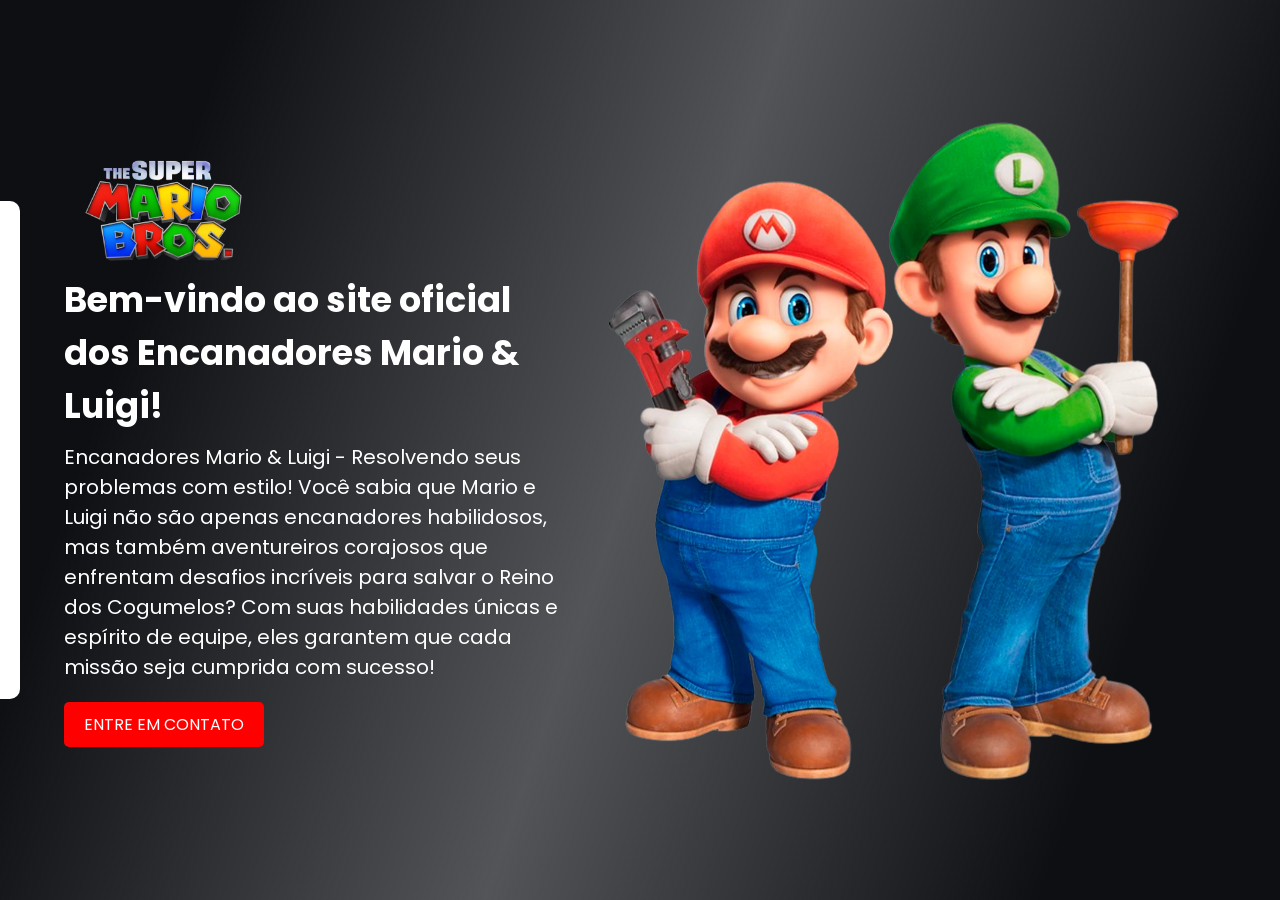
<file: index.html>
<!DOCTYPE html>
<html lang="pt-br">

<head>
    <meta charset="UTF-8">
    <meta name="viewport" content="width=device-width, initial-scale=1.0">
    <link rel="icon" type="image/png" sizes="16x16" href="./img/favicon.ico">
    <link rel="manifest" href="site.webmanifest">
    <title>Super Mario</title>
    <link rel="stylesheet" href="style.css">
    <link rel="preconnect" href="https://fonts.googleapis.com">
    <link rel="preconnect" href="https://fonts.gstatic.com" crossorigin>
    <link
        href="https://fonts.googleapis.com/css2?family=Poppins:wght@400;500;700&family=Roboto:ital,wght@0,100..900;1,100..900&display=swap"
        rel="stylesheet">
</head>

<body>
    <div class="main-section">
        <img class="image-logo" src="./img/logo.png" alt="Logo do Super Mario">
        <h1>Bem-vindo ao site oficial dos Encanadores Mario & Luigi!</h1>
        <p>Encanadores Mario & Luigi - Resolvendo seus problemas com estilo!
            Você sabia que Mario e Luigi não são apenas encanadores habilidosos, mas também aventureiros corajosos
            que
            enfrentam desafios incríveis para salvar o Reino dos Cogumelos? Com suas habilidades únicas e espírito
            de
            equipe, eles garantem que cada missão seja cumprida com sucesso!
        </p>
        <button onclick="abrirFormulario()">ENTRE EM CONTATO</button>
    </div>

    <img src="./img/mario.png" alt="Imagem do Mario" class="image-mario">

    <div>
        <video class="video-background" width="320" height="240" autoplay muted loop>
            <source src="./video/video.mp4" type="video/mp4">
            Seu navegador não suporta o elemento de vídeo.
        </video>
        <div class="mascara-video"></div>
    </div>

    <form class="form-contact">
        <h3>Fale Conosco</h3>
        <input type="name" placeholder="Seu nome" name="name">
        <input type="email" placeholder="Seu email" name="email">
        <textarea placeholder="O que está acontecendo?" name="message"></textarea>
        <button onclick="fecharFormulario()">ENVIAR MENSAGEM</button>
    </form>

    <div class="mascara-form"></div>

    <script src="./script.js"></script>
</body>



</html>
</file>
<file: style.css>
* {
    margin: 0;
    padding: 0;
    box-sizing: border-box;
    font-family: "Poppins", sans-serif;
}


.video-background {
    position: fixed;
    top: 0;
    left: 0;
    min-width: 100%;
    min-height: 100%;
    object-fit: cover;
    z-index: -1;
}

.mascara-video {
    position: fixed;
    top: 0;
    left: 0;
    width: 100%;
    height: 100%;
    background: linear-gradient(109deg, rgba(10,12,16,0.99) 15%, rgba(10, 12, 16, 0.7) 50%, rgba(10, 12, 16, 0.99) 85%);
    z-index: -1;
}

body {
    display: flex;
    height: 100vh;
    align-items: center;
    justify-content: center;
    gap: 20px;
}

.main-section {
    width: 40%;
    gap: 20px;
}

h1 {
    color: white;
    font-size: 35px;
}


.main-section p {
    color: white;
    font-size: 20px;
    margin-top: 10px;
}

button {
    padding: 10px 20px;
    margin-top: 20px;
    font-size: 16px;
    background-color: #ff0000;
    color: white;
    border: none;
    border-radius: 5px;
    cursor: pointer;
}

button:hover {
    background-color: #cc0000;
}

.image-logo {
    width: 200px;
}

.image-mario {
    width: 600px;
}

.form-contact {
    display: flex;
    flex-direction: column;
    width: 400px;
    padding: 20px;
    background-color: white;
    border-radius: 10px;
    gap: 20px;
    position: fixed;
    left: -380px;
    transition: left 1s ease;
    z-index: 4;
}

input {
    padding: 20px;
    border-radius: 10px;
    border: 1px solid #ccc;
    outline-color: aquamarine;
    font-size: 16px;
}

textarea {
    padding: 20px;
    border-radius: 10px;
    border: 1px solid #ccc;
    outline-color: aquamarine;
    font-size: 16px;
    resize: vertical;
    min-height: 150px;
}

.mascara-form {
    position: fixed;
    top: 0;
    width: 100%;
    height: 100%;
    background: linear-gradient(109deg, rgba(10,12,16,0.99) 15%, rgba(10, 12, 16, 0.7) 50%, rgba(10, 12, 16, 0.99) 85%);
    z-index: 3;
    visibility: hidden;
}
</file>
